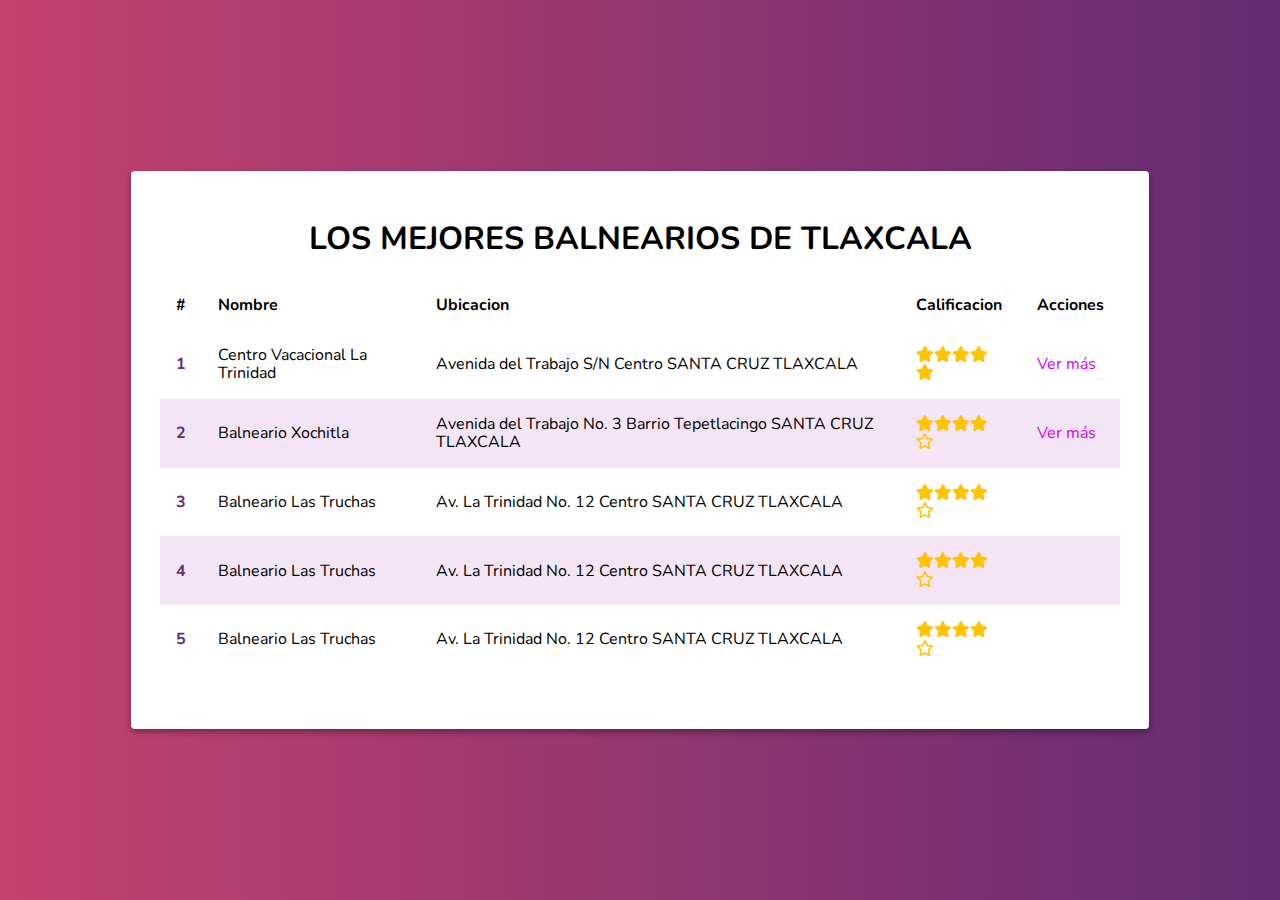
<file: boletines/index.html>
<!DOCTYPE html>
<html lang="en">
<head>
    <meta charset="UTF-8">
    <meta http-equiv="X-UA-Compatible" content="IE=edge">
    <meta name="viewport" content="width=device-width, initial-scale=1.0">
    <title>Los mejores balnearios de Tlaxcala</title>
    <link rel="preconnect" href="https://fonts.googleapis.com">
    <link rel="preconnect" href="https://fonts.gstatic.com" crossorigin>
    <link href="https://fonts.googleapis.com/css2?family=Nunito:wght@300;400;700&display=swap" rel="stylesheet">
    <link rel="stylesheet" href="./assets/css/normalize.css">
    <link rel="stylesheet" href="./font-awesome/css/all.min.css">
    <link rel="stylesheet" href="./assets/css/main.css">
    <link rel="stylesheet" href="https://cdnjs.cloudflare.com/ajax/libs/animate.css/4.1.1/animate.min.css" />

</head>

<body>

    <!--Contenedor que abarca toda la página-->
    <div class="container">

        <div class="content animate__animated animate__fadeInDown">

            <header>
                <h1 class="title">Los mejores balnearios de Tlaxcala</h1>
            </header>


            <table class="table">
                <thead>
                    
                    <th>#</th>
                    <th>Nombre </th>
                    <th>Ubicacion</th>
                    <th>Calificacion</th>
                    <th>Acciones</th>
            
               
                </thead>

                <tbody>

                    <tr>
                        <td>1</td>
                        <td>Centro Vacacional La Trinidad</td>
                        <td>Avenida del Trabajo S/N Centro SANTA CRUZ TLAXCALA</td>
                        <td><i class="fas fa-star" aria-hidden="true"></i><i class="fas fa-star" aria-hidden="true"></i><i class="fas fa-star" aria-hidden="true"></i><i class="fas fa-star" aria-hidden="true"></i><i class="fas fa-star" aria-hidden="true"></i></td>
                        <td><a href="./balnearios-tlaxcala/la-trinidad.html">Ver más</a></td>
                    </tr>

                    <tr>
                        <td>2</td>
                        <td>Balneario Xochitla</td>
                        <td>Avenida del Trabajo No. 3 Barrio Tepetlacingo SANTA CRUZ TLAXCALA</td>
                        <td><i class="fas fa-star" aria-hidden="true"></i><i class="fas fa-star" aria-hidden="true"></i><i class="fas fa-star" aria-hidden="true"></i><i class="fas fa-star" aria-hidden="true"></i><i class="far fa-star" aria-hidden="true"></i></td>
                        <td><a href="./balnearios-tlaxcala/la-trinidad.html">Ver más</a></td>
                    </tr>

                    <tr>
                        <td>3</td>
                        <td>Balneario Las Truchas</td>
                        <td>Av. La Trinidad No. 12 Centro SANTA CRUZ TLAXCALA</td>
                        <td><i class="fas fa-star" aria-hidden="true"></i><i class="fas fa-star" aria-hidden="true"></i><i class="fas fa-star" aria-hidden="true"></i><i class="fas fa-star" aria-hidden="true"></i><i class="far fa-star" aria-hidden="true"></i></td>
                        <td></td>
                    </tr>

                    <tr>
                        <td>4</td>
                        <td>Balneario Las Truchas</td>
                        <td>Av. La Trinidad No. 12 Centro SANTA CRUZ TLAXCALA</td>
                        <td><i class="fas fa-star" aria-hidden="true"></i><i class="fas fa-star" aria-hidden="true"></i><i class="fas fa-star" aria-hidden="true"></i><i class="fas fa-star" aria-hidden="true"></i><i class="far fa-star" aria-hidden="true"></i></td>
                        <td></td>
                    </tr>

                    <tr>
                        <td>5</td>
                        <td>Balneario Las Truchas</td>
                        <td>Av. La Trinidad No. 12 Centro SANTA CRUZ TLAXCALA</td>
                        <td><i class="fas fa-star" aria-hidden="true"></i><i class="fas fa-star" aria-hidden="true"></i><i class="fas fa-star" aria-hidden="true"></i><i class="fas fa-star" aria-hidden="true"></i><i class="far fa-star" aria-hidden="true"></i></td>
                        <td></td>
                    </tr>

                </tbody>


            </table>


        </div>
    </div>

    <script src="./javascript/main.js"></script>

</body>


</html>
</file>
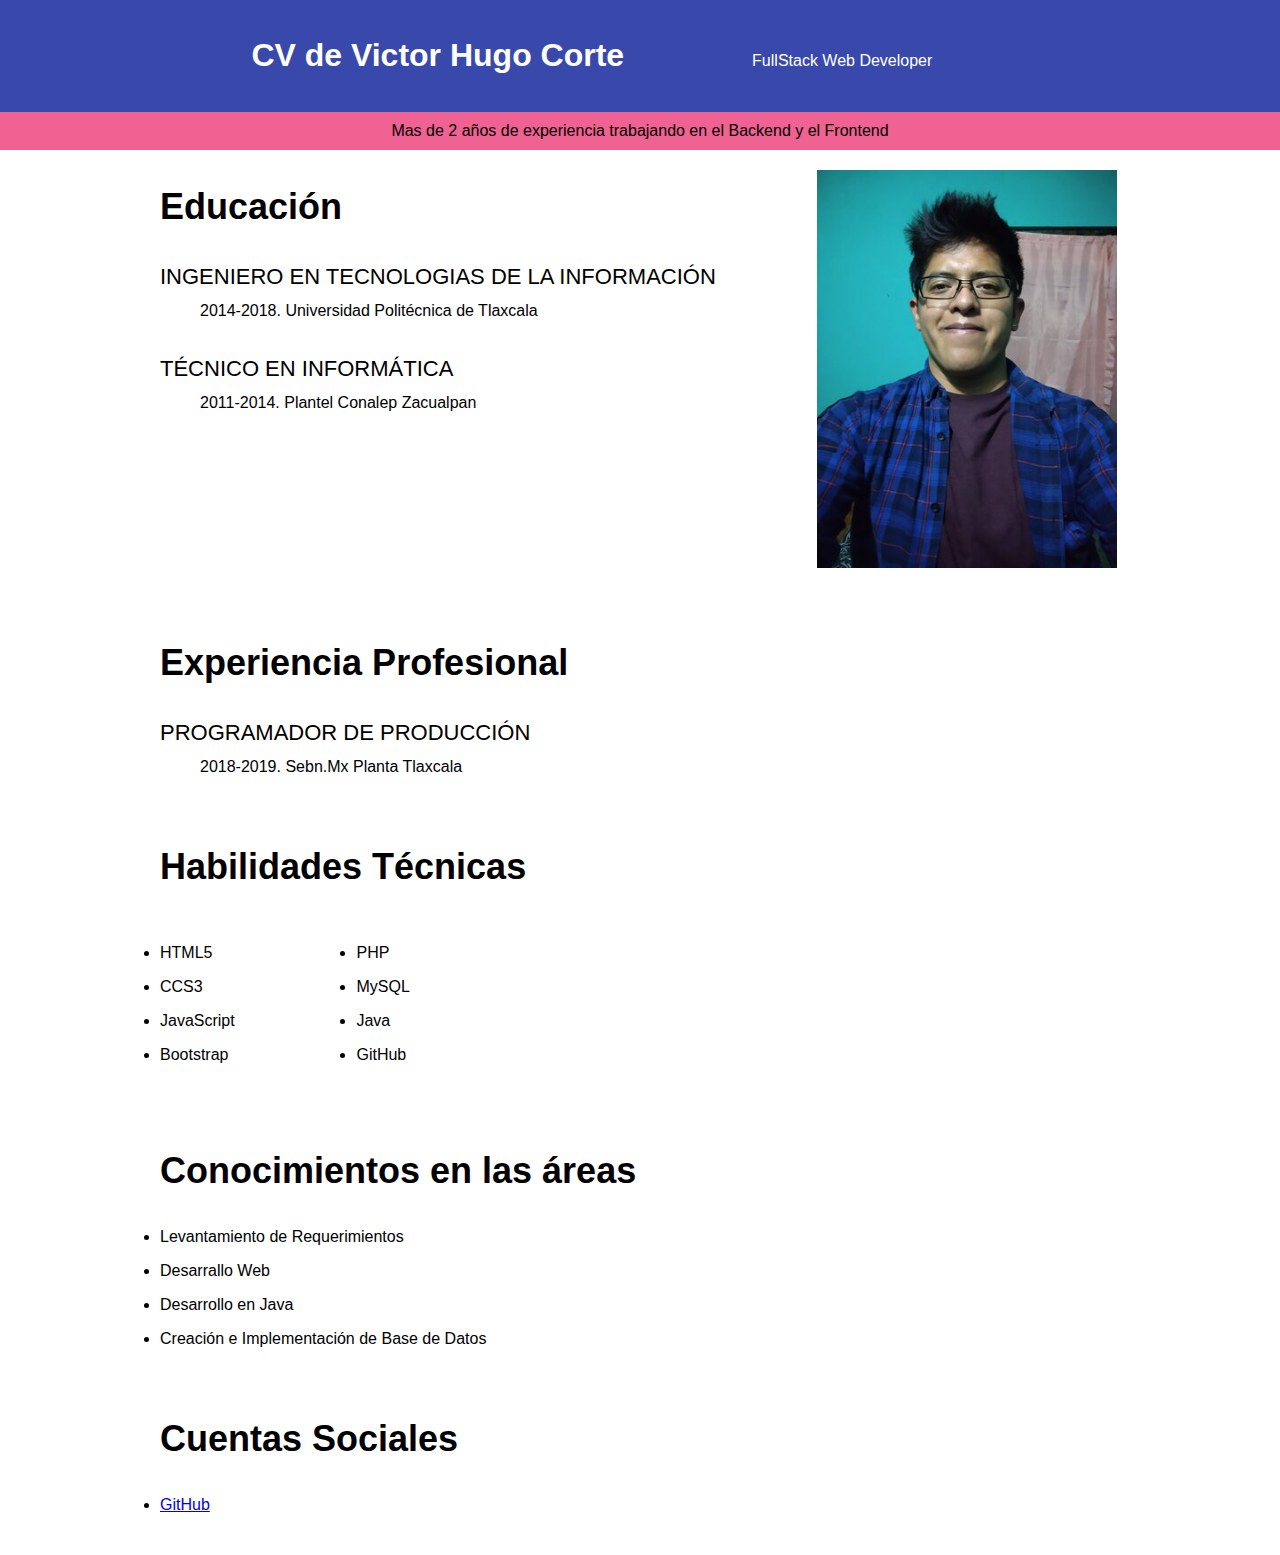
<file: cv/index.html>
<!DOCTYPE html>
<html>


      <!-- Metadatos -->
    <head>
    <title>CV de Victor Hugo Corte Cuatepitzi</title>
    <meta charset="utf8">
    <meta name="description" content="Victor hugo es un Desarrollador Web con mas de 2 años de 
    experiencia trabajando en el Backend y el Frontend">
    </head>


    <!-- Atributo style -->
    <body style="font-family:Arial, Helvetica, sans-serif; margin: 0;">

        <!-- Encabezados -->
        <header style="background-color:#3949ab;color: white;text-align: center; padding: 16px;;"><!-- Colores --><!-- Espacios en blanco -->

             <!-- Titulos -->
            <h1 style="display:inline-block;width:400px;font-weight: 700;">CV de Victor Hugo Corte</h1><!-- Tipografia -->
            <p style="display:inline-block;width:400px;font-weight: 200;">FullStack Web Developer</p><!-- Tipografia -->

        </header>

        <div style="background-color:#f06292;color: black;text-align: center;padding: 10px;"><!-- Colores -->
            Mas de 2 años de experiencia trabajando en el Backend y el Frontend

        </div>


        <section>
            <div style="width: 960px; height: 200px; margin-right: auto; margin-left: auto; ">

                <div>

                    <div style="display: inline-block; width:68%; vertical-align: top;">

                        <h3 style="font-size: 36px;font-weight: 700;">Educación</h3>
                    
                        <div>
                        <!-- Listas de Definicion -->
                         <dl>
                            <dt style="font-size: 22px; text-transform:uppercase; margin-bottom: 12px; margin-top: 36px;">Ingeniero en Tecnologias de la información</dt>
                            <dd>2014-2018. Universidad Politécnica de Tlaxcala</dd>
                         </dl>
                         <dl>
                            <dt style="font-size: 22px; text-transform:uppercase; margin-bottom: 12px; margin-top: 36px;">Técnico en Informática</dt>
                            <dd>2011-2014. Plantel Conalep Zacualpan</dd>
                         </dl>

                        </div>

                    </div>

                    <div style="display: inline-block; width:30%; margin-top: 20px;"> 
                        
                        <img src="img/me.jpg" width="300"  alt="">
                    
                    </div>
                    
                </div>
                


                <div style="margin-top: 70px;"><!-- Aplicamos margen entre seccion -->
                    <h3 style="font-size:36px; font-weight:700;">Experiencia Profesional</h3>
                    <div>
                        <dl>
                            <dt style="font-size: 22px; text-transform:uppercase; margin-bottom: 12px; margin-top: 36px;">Programador de Producción</dt>
                            <dd>2018-2019. Sebn.Mx Planta Tlaxcala</dd>
                        </dl>

                    </div>
                </div>

                <!-- Prueba -->


                <div style="margin-top: 70px;">

                    <h3 style="font-size: 36px;font-weight: 700;">Habilidades Técnicas</h3>

                    <div style="display: inline-block; width:20%; vertical-align: top;">

                    
                        <div>

                         <!-- Listas de Desornedadas -->
                        <ul style="margin-top: 20px; padding: 0px; ">
                            <li style="margin-top: 16px;">HTML5</li>
                            <li style="margin-top: 16px;">CCS3</li>
                            <li style="margin-top: 16px;">JavaScript</li>
                            <li style="margin-top: 16px;">Bootstrap</li>
                        </ul>


                        </div>

                    </div>

                    <div style="display: inline-block; width:78%; margin-top: 0px; "> 
                        
                        <!-- Listas de Desornedadas -->
                        <ul style="margin-top: 20px; padding: 0px;">
                            <li style="margin-top: 16px;">PHP</li>
                            <li style="margin-top: 16px;">MySQL</li>
                            <li style="margin-top: 16px;">Java</li>
                            <li style="margin-top: 16px;">GitHub</li>
                        </ul>
                    
                    </div>
                    
                </div>

                <!-- Prueba -->

                <div style="margin-top: 70px;"><!-- Aplicamos margen entre seccion -->
                    <h3 style="font-size:36px; font-weight:700;">Conocimientos en las áreas</h3>
                    <div>

                        <!-- Listas de Desornedadas -->
                        <ul style="margin-top: 12px; padding: 0px;">
                            <li style="margin-top: 16px;">Levantamiento de Requerimientos</li>
                            <li style="margin-top: 16px;">Desarrallo Web</li>
                            <li style="margin-top: 16px;">Desarrollo en Java</li>
                            <li style="margin-top: 16px;">Creación e Implementación de Base de Datos</li>
                        </ul>
                        

                    </div>
                </div>

                
                <div style="margin-top: 70px; padding-bottom: 25px;"><!-- Aplicamos margen entre seccion -->
                    <h3 style="font-size:36px; font-weight:700;">Cuentas Sociales</h3>
                    <div>

                        <!-- Listas de Desornedadas -->
                        <ul style="margin-top: 12px; padding: 0px;">

                            <li style="margin-top: 16px;">
                                <a href="https://github.com/Hugo96CC" target="_blank">GitHub</a>
                            </li>
                            
                        </ul>
                        

                    </div>
                </div>
            </div>
        </section>
        

    </body>



</html>
</file>
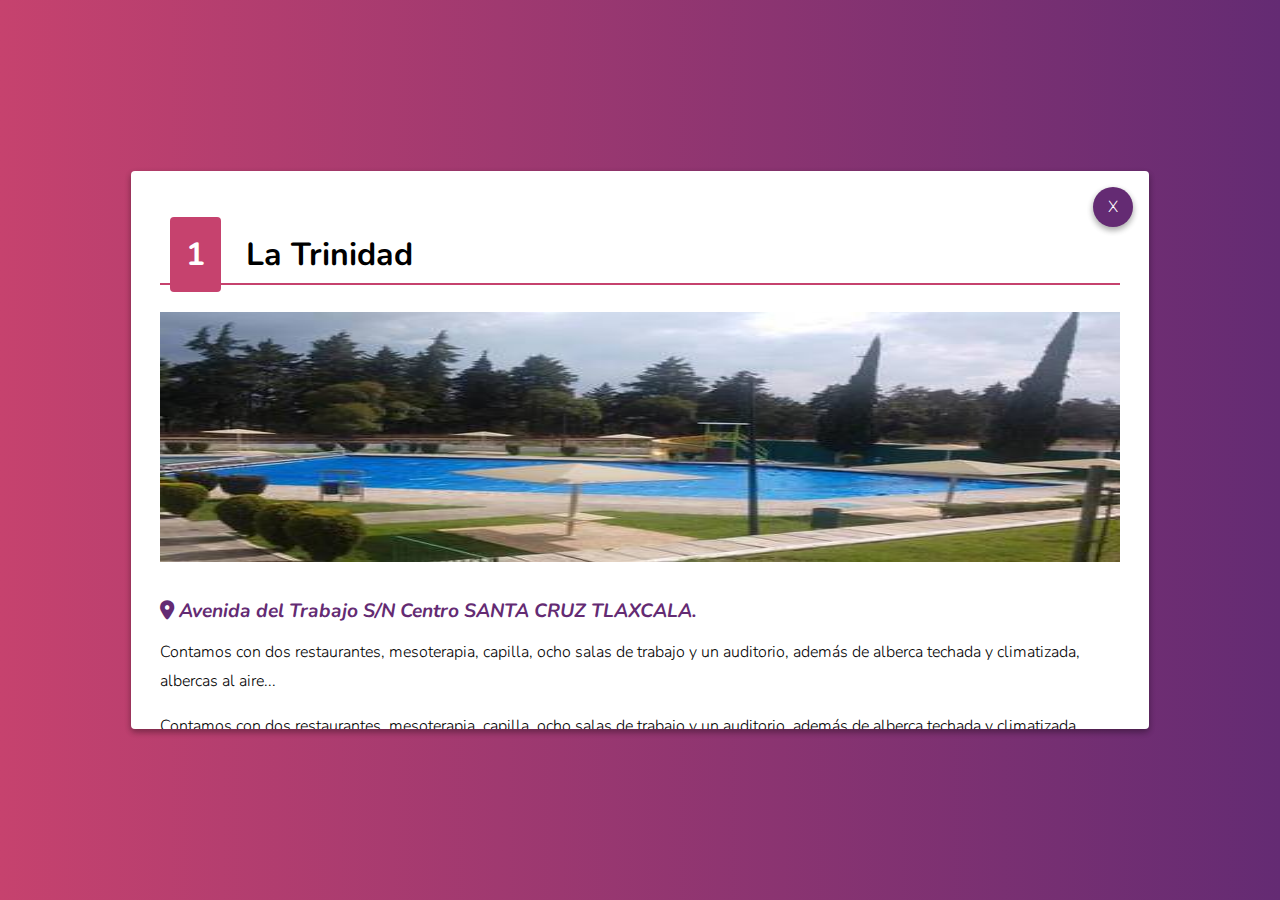
<file: boletines/balnearios-tlaxcala/la-trinidad.html>
<!DOCTYPE html>
<html lang="en">
<head>
    <meta charset="UTF-8">
    <meta http-equiv="X-UA-Compatible" content="IE=edge">
    <meta name="viewport" content="width=device-width, initial-scale=1.0">
    <title>Los mejores balnearios de Tlaxcala</title>
    <link rel="preconnect" href="https://fonts.googleapis.com">
    <link rel="preconnect" href="https://fonts.gstatic.com" crossorigin>
    <link href="https://fonts.googleapis.com/css2?family=Nunito:wght@300;400;700&display=swap" rel="stylesheet">
    <link rel="stylesheet" href="../assets/css/normalize.css">
    <link rel="stylesheet" href="../font-awesome/css/all.min.css">
    <link rel="stylesheet" href="../assets/css/main.css">
    <link rel="stylesheet" href="https://cdnjs.cloudflare.com/ajax/libs/animate.css/4.1.1/animate.min.css" />


</head>

<body>

    <!--Contenedor que abarca toda la página-->
    <div class="container">
    
        <!--Elemento animado-->
        <div class="content animate__animated animate__fadeInDown">

            <div class="actions">
                <a href="../" class="close">
                    <span>X</span>

                </a>

            </div>

            <header>
               
                <h2 class="title-item">
                    <!--Ocupamos el Span para poder centar la X desde CSS-->
                    <span class="position">1</span>
                    La Trinidad
                
                </h2>
            </header>


            <section>

                <img src="../assets/images/trinidad.jpg" class="main-image" alt="Balneario La Trinidad">

                <div class="text">

                    <address class="address">
                        <i class="fa-solid fa-location-dot"></i>
                        Avenida del Trabajo S/N Centro SANTA CRUZ TLAXCALA.
                    </address>
                    <p class="paragraph">Contamos con dos restaurantes, mesoterapia, capilla, ocho salas de trabajo y un auditorio, además de alberca techada y climatizada, albercas al aire...</p>
                    <p class="paragraph">Contamos con dos restaurantes, mesoterapia, capilla, ocho salas de trabajo y un auditorio, además de alberca techada y climatizada, albercas al aire...</p>


                </div>

            </section>


            

        </div>
    </div>

    <script src="../javascript/main.js"></script>

</body>

</html>
</file>
<file: boletines/assets/css/main.css>
/* 

*** Paleta de colores ***

Rosa: #C6426E
Morado: #642B73
Negro: #999
Gris: #f5f5f5
Rosa: #d500f9

*/


/*
*** Notas ***

Por defecto los DIV ocupan el 100% del ancho de la pantalla asi que no es necesario utilizar: width: 50vw


*/


/* *** MODIFICAMOS LA FUENTE DE NUESTRO SITIO WEB *** */
html{

    font-family: 'Nunito', sans-serif;

}



/* *** EDICCION DE ELANCES *** */
a{

  /*  text-decoration: underline; /* Valor por defecto linea abajo del texto */
  /* text-decoration:line-through ; /* Valor que pone la linea en medio del texto*/
  /* text-decoration: overline;  /* Valor que pone la linea por arriba del texto*/

  text-decoration: none;
  color: #d500f9;

}


img{

    width: 100%;
}

a:hover{

    opacity: 0.8;
}

/*** visited, active, focus ***/
/*
a:active{

    background: red;
}
*/



/* *** APLICADOS A LOS H1 *** */
.title{

   
    /*text-transform: capitalize; /* Primera letra de cada palabra en mayusculas */
    /*text-transform: lowercase; /* Lestras en minusculas */
    text-transform: uppercase; /* Letras mayusculas */
    text-align: center;
   
   


}

/* *CONTENEDOR QUE ABARCA TODA LA PAGINA *** */
.container{

    /* Aplicando degradado (Mejora progresiva) */
    background: #642B73; /* Respaldo */
    background: -webkit-linear-gradient(to right, #C6426E, #642B73);
    background: linear-gradient(to right, #C6426E, #642B73);
    height: 100vh; /* Ocupa el 100% de la pantalla */

    
    /* POSICIONAMIENTO*/

    /* Centramos horinzontalmente y verticalmente nuestro contendor padre por consecuencia igual adapto esto los contenedores hijos*/
    /* Dependiendo de la direccion del Layou se puede manipular con la propiedad Flex-Direction*/
    display: flex;
    align-items: center; /* Dependiendo del contexto centra horizontal o verticalmente */
    justify-content: center; /* Dependiendo del contexto centra horizontal o verticalmente */

}


/* ***CONTENEDOR QUE ABARCA LA INFORMACION *** */
.content{

    max-width: 960px;
    width: 100%;
    height: 80vh; /* Ocupa el 80% de la panatalla*/
    background-color: white;

    /* *** COLOCANDO SOBRAS *** */
    /*box-shadow: diferenciaHorizontal diferenciaVertical desenfoque amplitud color  */
    box-shadow: 0 3px 6px rgba(0, 0, 0, 0.16), 0 3px 6px rgba(0, 0, 0, 0.23);
    border-radius: 4px;

    position: relative; /*Indicar que es un elemento posicionado*/
    
    /* *Valores de overflow: hidden: escoden el contenido, scroll: coloca barras lateral y abajo para mover el contenido* */
    /* overflow:scroll; */

    
   /* overflow-y: scroll;
    overflow-x: hidden;
    */

    /* ***NOS AYUDA A QUE NO SE DEBORDE EL CONTENDIO (SEA RESPONSIVO) *** */
    overflow: scroll;


}

.content{
    padding: 1em;
}

td{
    display: block; /*Convertimos las columnas en filas */
    width: 100%; /* Los TD ocupen todo el ancho de la pantalla*/
}

td:nth-of-type(1){

    font-size: 1.5em; /*Cambiamos el tamaño de la fuente del numero*/
    font-weight: bold; /*Negritas*/
    color: #642B73 /*Cambiamos de color el numero*/
}

th{
    display: none; /* Ocultamos los encabezados de la tabla*/
}




.actions{
    position: absolute;
    top: 1em;
    right: 1em;

}
.close{

    height: 40px;
    width: 40px;
    color: white;
    border-radius: 50%;
    background-color: #642B73;
    display: inline-block; /* Para que identifique el tamaño del circulo (inline es un valor por default)*/
    box-shadow: 0 3px 6px rgba(0, 0, 0, 0.16), 0 3px 6px rgba(0, 0, 0, 0.23);
    font-weight: 300;
    cursor: pointer;
    display: flex; /* Centar el span que contiene la X */
    align-items: center; /* Centar el span que contiene la X */
    justify-content: center; /* Centar el span que contiene la X */
}


/* *** APLICAMOS ESPACIO ENTRE LOS PARRAFOS *** */

.paragraph{

    line-height: 1.8em; /* Espacios entre los parrafos (interlineado) */
    font-weight: 300; /* Cambiamos fuente */
}


/* ***COLOCAR COLOR A NUESTRAS ESTRELLAS*** */

.fa-star{

    color: #ffc400;
    
}

.table{

    width: 100%; /* Indicamos que la tabla ocupe el 100% de spacio disponible*/
    border-spacing: 0; /* Eliminamos los espacios que hay entre las fila y columnas */
}

.table td, .table th{

    /*padding: 6.6px;*/
    padding: 1em;
    text-align: left;
}


/*  ***COLOCANDO COLOR A LAS FILAS PARES *** */
.table tr:nth-child(even){ background-color:#f3e5f5;} /* odd: impares - even: pares*/



.title-item{

   /* border-bottom-style: solid;
    border-width: 2px;
    border-color: #C6426E;*/

    /* ***APLICAMOS SHORTHAND PROPERTIES *** */

    font-size: 2em; /*Tamaño de fuente*/
    border-bottom: #C6426E solid 2px ;
    padding-bottom: 1em;


    /* Ejemplo de shorthand properties


    padding: arriba derecha abajo izquierda;
    padding: arriba/abajo drecha/izqierda;
    */

    padding: 10px;
}

.address{

    font-weight: bold;
    color: #642B73;
    font-size: 1.2em;
    margin-top: 2em;
    display: inline-block; /* Display inline(ignora los margnes) por ello es necesario definir inline-block */
}

.main-image{

    float: left; /* Mover a la imagen hacia de izquiersa del texto*/
    margin-right: 1em; /* MArgen entre la imagen y el texto*/
    height: 250px;


}


/* *** NUMERO DE BALNEARIO*** */
.position{

    background-color: #C6426E; /* Color de fondo*/
    color: white; /*Color de fuente*/
    padding: 0.5em; /*Tamaño de los cuerpo del fondo del numero*/
    border-radius: 4px; /* Aplicamos para que los borde esten curveados*/
    margin-right: 0.5em; 
}

/* CUANDO TENGA UN MINIMO DE 900PX DE ANCHO*/
@media (min-width:900px){ 

   

    th{

        display: table-cell; /* Regresamos las columnas y filas a su forma original*/

    }

    td{
        width: auto; /* Se alinen automaticamente las filas */
        display: table-cell; /* Regresamos las columnas y filas a su forma original*/

    }

    td:nth-of-type(1){/*Elegimos el primer td(columna) de cada tr*/

        font-size: 1em;
    }

    .content{

        padding: 1.8em; /* Para que el texto este mejor centrado */
    }

   

}

/* CUANDO TENGA UN MINIMO DE 550PX DE ALTO*/
@media (min-height:550px){

    .content{

        height: 500px;
    }

}
</file>
